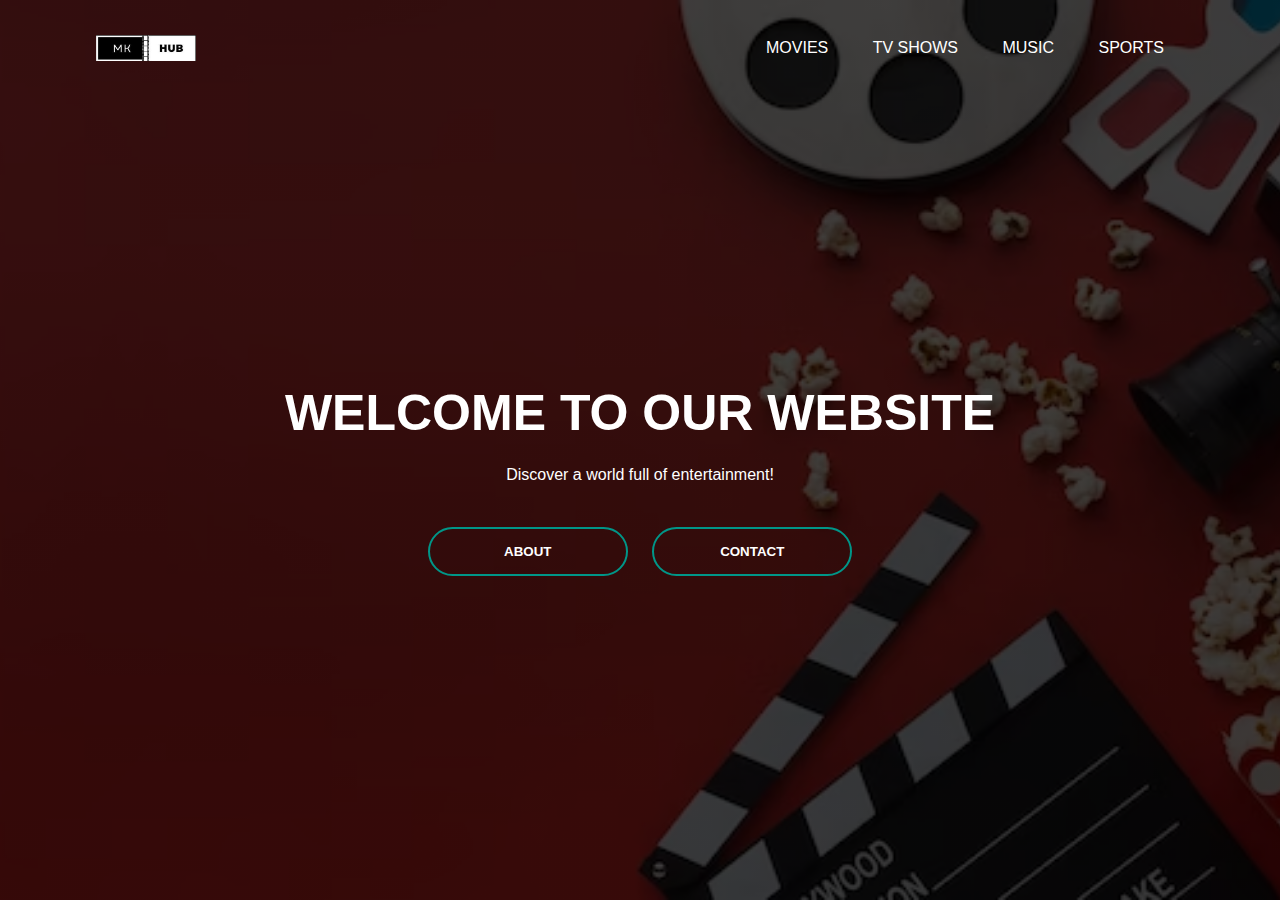
<file: index.html>
<!DOCTYPE html>
<html>
    <head>
        <title>MK Hub</title>
        <link rel="stylesheet" href="my.css">
        <link rel="shortcut icon" type="x-icon" href="logo.png">
    </head>
    <body>
        <div class="banner">
            <div class="navbar">
                <img src="logoo.jpg" alt="logo" class="logo">
                <ul>
                    <li><a href="./movies">Movies</a></li>
                    <li><a href="./tvshows">TV Shows</a></li>
                    <li><a href="./music">Music</a></li>
                    <li><a href="./sports">Sports</a></li>
                </ul>
            </div>   

            <div class="content">
                <h1>WELCOME TO OUR WEBSITE</h1>
                <p>Discover a world full of entertainment!</p>
                <div>
                    <button onclick="window.location.href='./about'">
                        <span></span>ABOUT
                    </button>
                    <button onclick="window.location.href='./contact'">
                        <span></span>CONTACT
                    </button>
                </div>
            </div>
        </div>
    </body>
</html>
</file>
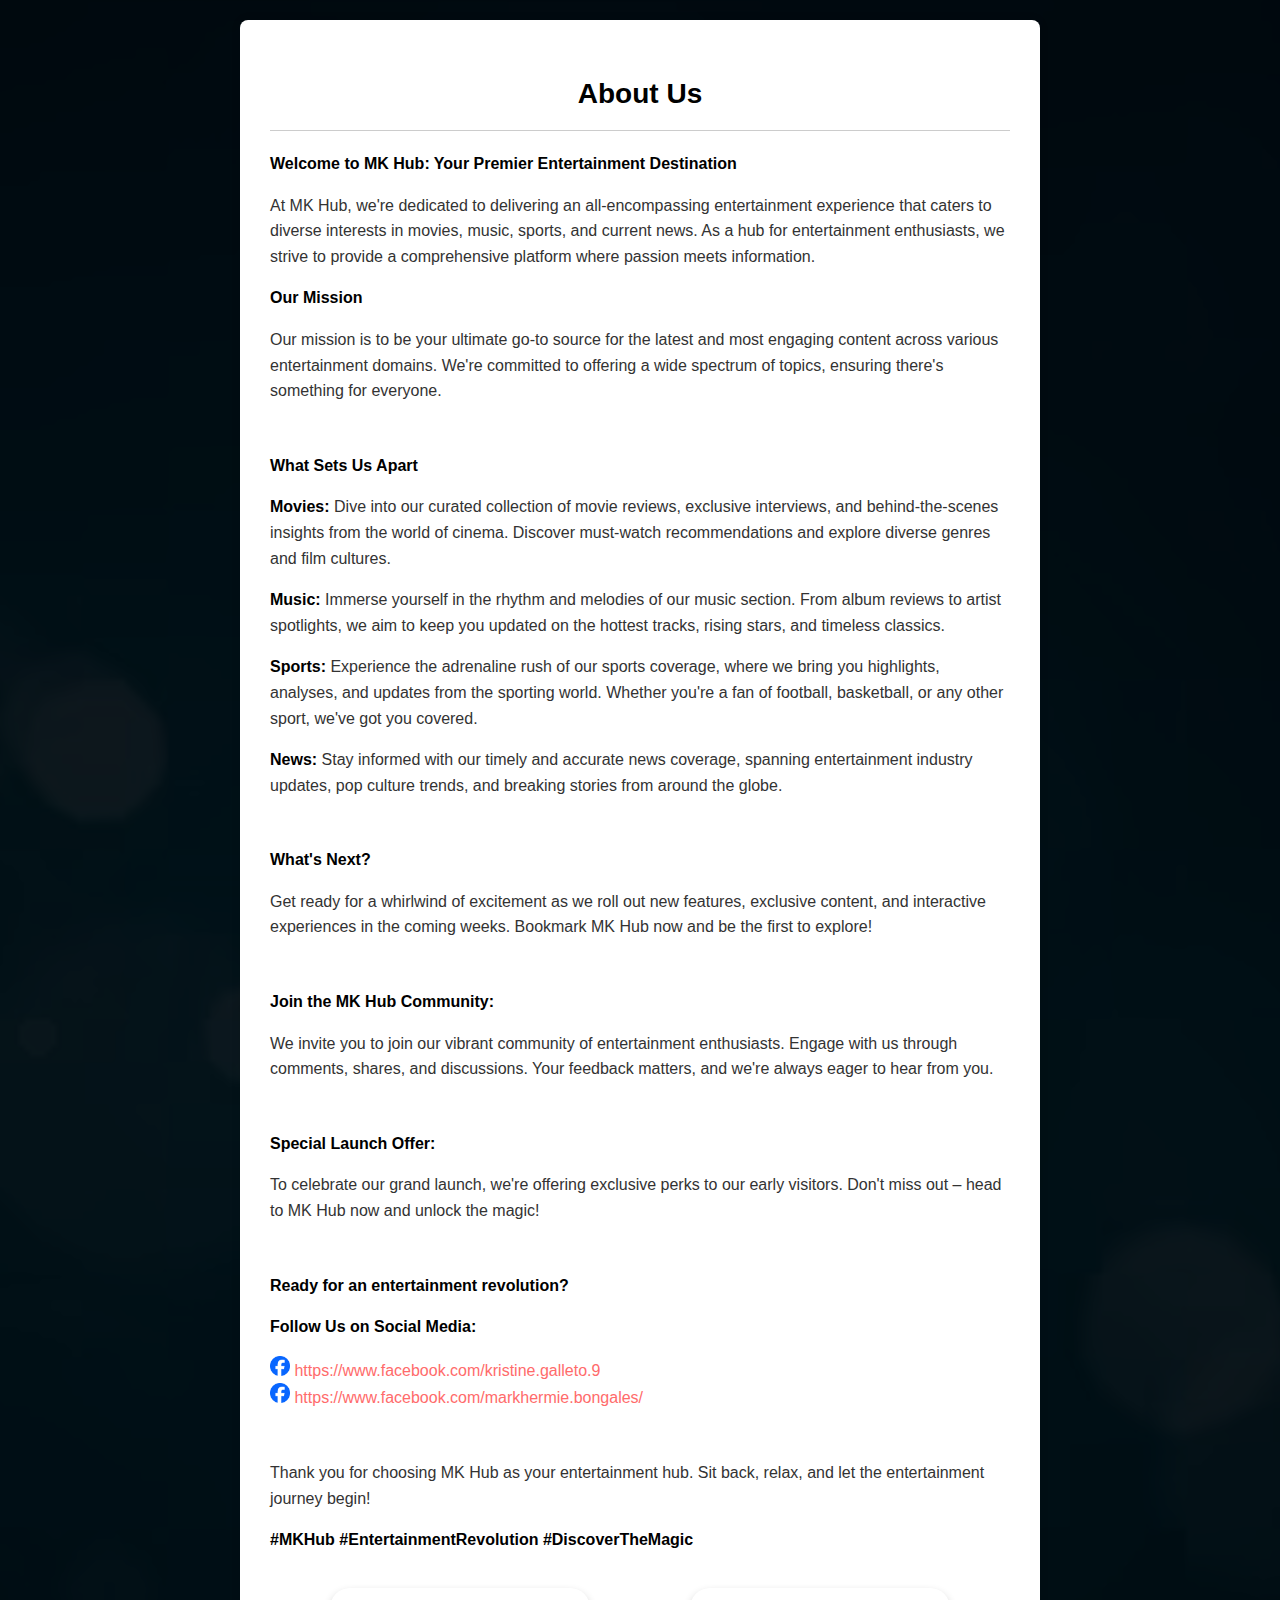
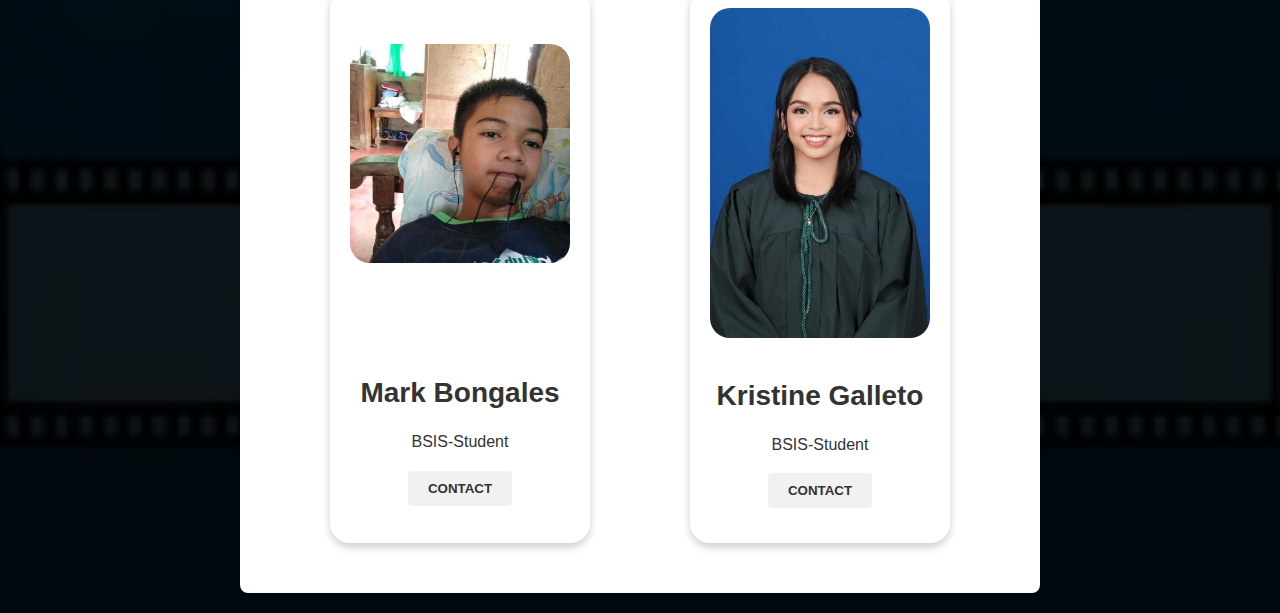
<file: about.html>
<!DOCTYPE html>
<html>
<head>
    <title>About</title>
    <link rel="shortcut icon" type="x-icon" href="logo.png">
    <style>
        body {
            font-family: 'Arial', sans-serif;
            background-color: #f4f4f4;
            color: #333;
            margin: 0;
            padding: 0;
        }

        .container {
            max-width: 800px;
            margin: 0 auto;
            padding: 20px;
        }

        .about-section {
            background-color: #fff;
            padding: 30px;
            border-radius: 8px;
            box-shadow: 0 0 10px rgba(0, 0, 0, 0.1);
            text-align: left;
        }

        h3 {
            font-size: 28px;
            color: #333;
            margin-bottom: 20px;
            text-align: center;
        }

        hr {
            border: none;
            border-top: 1px solid #ccc;
            margin-top: 10px;
            margin-bottom: 20px;
        }

        p {
            font-size: 16px;
            line-height: 1.6;
            margin-bottom: 15px;
        }

        b {
            color: black;
        }

        a {
            color: #FF6B6B;
            text-decoration: none;
        }

        a:hover {
            text-decoration: underline;
        }

        .social-links img {
            width: 20px;
            height: auto;
            margin-right: 5px;
            vertical-align: middle;
        }

        .social-links a {
            display: block;
            margin-bottom: 10px;
        }

        .social-links a:last-child {
            margin-bottom: 0;
        }

        .hashtag {
            color: #FF6B6B;
            font-weight: bold;
        }
         /* Style for the column container */
         .w3-row-padding {
            display: flex;
            flex-wrap: wrap;
            justify-content: space-around;
            padding: 10px;
        }

        /* Style for individual card */
        .w3-col {
            background-color: white;
            box-shadow: 0 4px 8px 0 rgba(0, 0, 0, 0.2);
            padding: 20px;
            text-align: center;
            border-radius: 20px;
            margin: 10px;
            width: calc(33.33% - 20px); /* Adjust width here (33.33% for 3 cards per row) */
        }

        .w3-col img {
            border-radius: 20px;
            width: 80%;
            height: auto;
            margin-bottom: 10px;
        }

        .w3-button {
            background-color: #f1f1f1;
            color: #333;
            padding: 10px 20px;
            border: none;
            border-radius: 4px;
            text-transform: uppercase;
            font-weight: bold;
            transition: background-color 0.3s ease;
            cursor: pointer;
        }

        .w3-button:hover {
            background-color: #ddd;
        }
        .banner {
            width: 100%;
            max-width: 100%;
            background-image: linear-gradient(rgba(0,0,0,0.75),rgba(0,0,0,0.75)),url(back.avif);
            background-size: cover;
            background-position: center;
        }
        footer {
            background-color: #333;
            color: #fff;
            text-align: center;
            padding: 20px 0;
        }

        footer p {
            margin: 0;
        }

        .footer-links {
            margin-top: 10px;
        }

        .footer-links a {
            color: #fff;
            text-decoration: none;
            margin: 0 10px;
        }
    </style>
</head>
<body>
<div class="banner">
<div class="container">
    <div class="about-section">
        <h3><b>About Us</b></h3>
        <hr>
        <p><b>Welcome to MK Hub: Your Premier Entertainment Destination</b></p>
        <p>At MK Hub, we're dedicated to delivering an all-encompassing entertainment experience that caters to diverse interests in movies, music, sports, and current news. As a hub for entertainment enthusiasts, 
            we strive to provide a comprehensive platform where passion meets information.
        </p>
    <p><b>Our Mission</b></p>
    <p>Our mission is to be your ultimate go-to source for the latest and most engaging content across various entertainment domains. We're committed to offering a wide spectrum of topics, ensuring there's something for everyone.</p>
    <br>
    <p><b>What Sets Us Apart</b></p>
    <p><b>Movies:</b> Dive into our curated collection of movie reviews, exclusive interviews, and behind-the-scenes insights from the world of cinema. Discover must-watch recommendations and explore diverse genres and film cultures.</p>
    <p><b>Music:</b> Immerse yourself in the rhythm and melodies of our music section. From album reviews to artist spotlights, we aim to keep you updated on the hottest tracks, rising stars, and timeless classics.</p>
    <p><b>Sports:</b> Experience the adrenaline rush of our sports coverage, where we bring you highlights, analyses, and updates from the sporting world. Whether you're a fan of football, basketball, or any other sport, we've got you covered.</p>
    <p><b>News:</b> Stay informed with our timely and accurate news coverage, spanning entertainment industry updates, pop culture trends, and breaking stories from around the globe.</p>
    <br>
    <p><b>What's Next?</b></p>
    <p>Get ready for a whirlwind of excitement as we roll out new features, exclusive content, and interactive experiences in the coming weeks. Bookmark MK Hub now and be the first to explore!</p>
    <br>
    <p><b>Join the MK Hub Community:</b></p>
    <p>We invite you to join our vibrant community of entertainment enthusiasts. Engage with us through comments, shares, and discussions. Your feedback matters, and we're always eager to hear from you.</p>
    <br>
    <p><b>Special Launch Offer:</b></p>
    <p>To celebrate our grand launch, we're offering exclusive perks to our early visitors. Don't miss out – head to MK Hub now and unlock the magic!</p>
    <br>
    <p><b>Ready for an entertainment revolution?</b></p>
    <p><b>Follow Us on Social Media:</b></p>
    <p>
        <a href="https://www.facebook.com/kristine.galleto.9" target="_blank">
            <img src="fb.png" alt="Facebook Logo" style="width: 20px; height: auto;">
            https://www.facebook.com/kristine.galleto.9
<br>
         <a href="https://www.facebook.com/markhermie.bongales/" target="_blank">
            <img src="fb.png" alt="Facebook Logo" style="width: 20px; height: auto;">
            https://www.facebook.com/markhermie.bongales/
        </a>
    </p>
    <br>
    <p>Thank you for choosing MK Hub as your entertainment hub. Sit back, relax, and let the entertainment journey begin!</p>
    <p><b>#MKHub #EntertainmentRevolution #DiscoverTheMagic</b></p>

    <div class="w3-row-padding">
        <div class="w3-col l3 m6 w3-margin-bottom">
            <br>
            <br>
        <img src="markk.jpg" alt="Bongales" style="width: 100%;">
        <br>
        <br>
        <br>
        <br>
        <br>
        <h3>Mark Bongales</h3>
        <p class="w3-opacity">BSIS-Student</p>
        <p><button class="w3-button w3-light-grey w3-block">Contact</button></p>
        </div>
        <div class="w3-col l3 m6 w3-margin-bottom">
        <img src="kristine.jpg" alt="Galleto" style="width:100%">
        <h3>Kristine Galleto</h3>
        <p class="w3-opacity">BSIS-Student</p>
        <p><button class="w3-button w3-light-grey w3-block">Contact</button></p>
        </div>
</div>
</body>
</html>
</file>
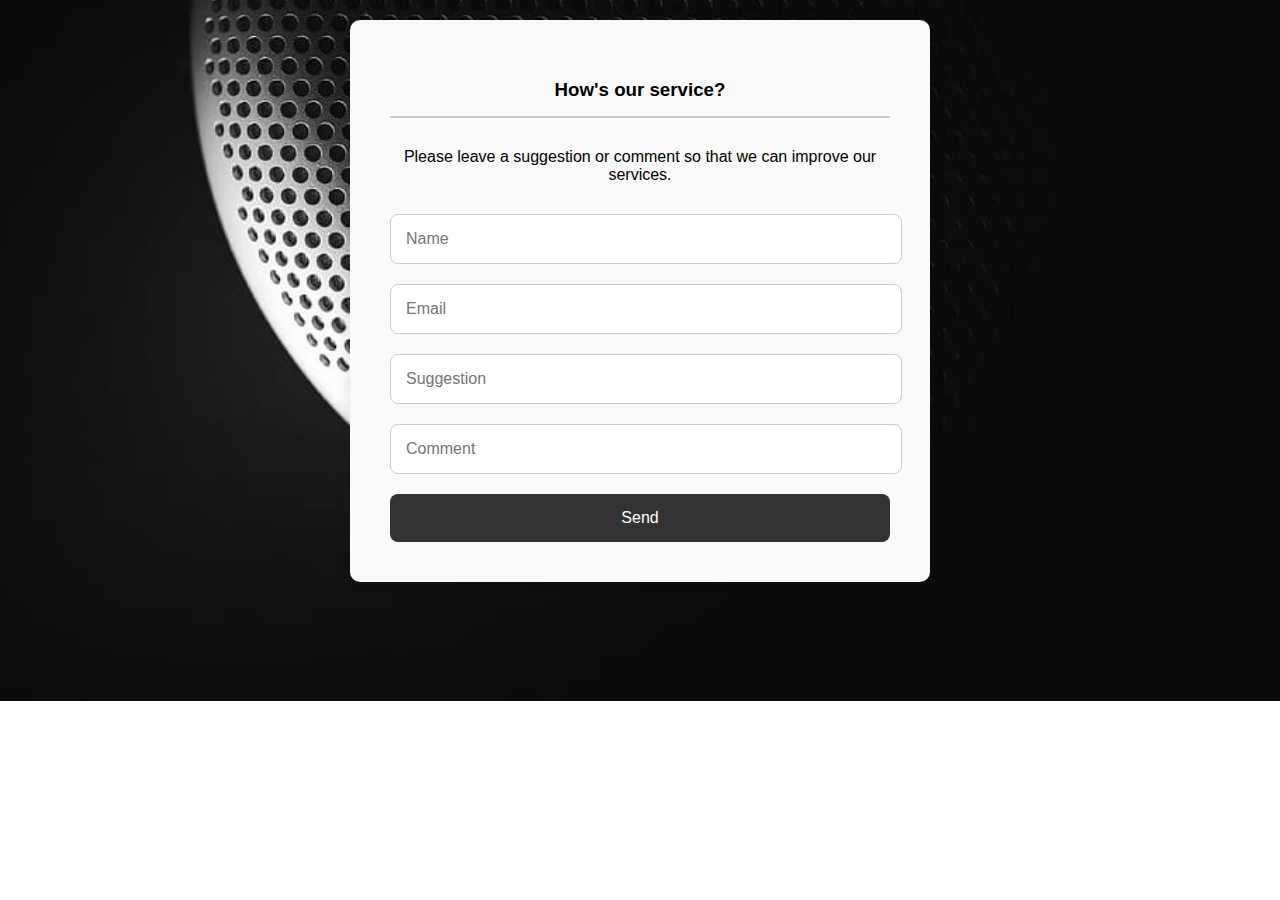
<file: contact.html>
<!DOCTYPE html>
<html>
<head>
    <title>Contact Us</title>
    <link rel="shortcut icon" type="x-icon" href="logo.png">
    <style>
           body {
            margin: 0;
            font-family: Arial, sans-serif;
            background-image: url(background.jpg); /* Replace 'background-image.jpg' with your image path */
            background-size: cover;
            background-position: center;
            background-repeat: no-repeat;
        }
        /* Style for the contact form */
        .contact-form {
            max-width: 500px;
            margin: 20px auto;
            padding: 40px;
            background-color: #f9f9f9;
            border-radius: 10px;
            box-shadow: 0 0 15px rgba(0, 0, 0, 0.1);
        }

        .contact-form h3 {
            border-bottom: 2px solid #ccc;
            padding-bottom: 15px;
            margin-bottom: 30px;
            text-align: center;
        }

        .contact-form p {
            text-align: center;
            margin-bottom: 30px;
        }

        .contact-form input[type="text"] {
            width: calc(100% - 20px);
            padding: 15px;
            margin-bottom: 20px;
            border: 1px solid #ccc;
            border-radius: 8px;
            font-size: 16px;
        }

        .contact-form button {
            width: 100%;
            padding: 15px;
            border: none;
            border-radius: 8px;
            background-color: #333;
            color: #fff;
            cursor: pointer;
            transition: background-color 0.3s ease;
            font-size: 16px;
        }

        .contact-form button:hover {
            background-color: #555;
        }

    </style>
</head>
<body>
    
<div class="w3-container w3-padding-32" id="contact">
    <div class="contact-form">
        <h3>How's our service?</h3>
        <p>Please leave a suggestion or comment so that we can improve our services.</p>

        <form id="myForm" action="/action_page.php" target="_blank">
            <input type="text" placeholder="Name" required name="Name">
            <input type="text" placeholder="Email" required name="Email">
            <input type="text" placeholder="Suggestion" required name="Suggestion">
            <input type="text" placeholder="Comment" required name="Comment">
            <button type="submit">Send</button>
        </form>
    </div>
</div>

</body>
</html>
</file>
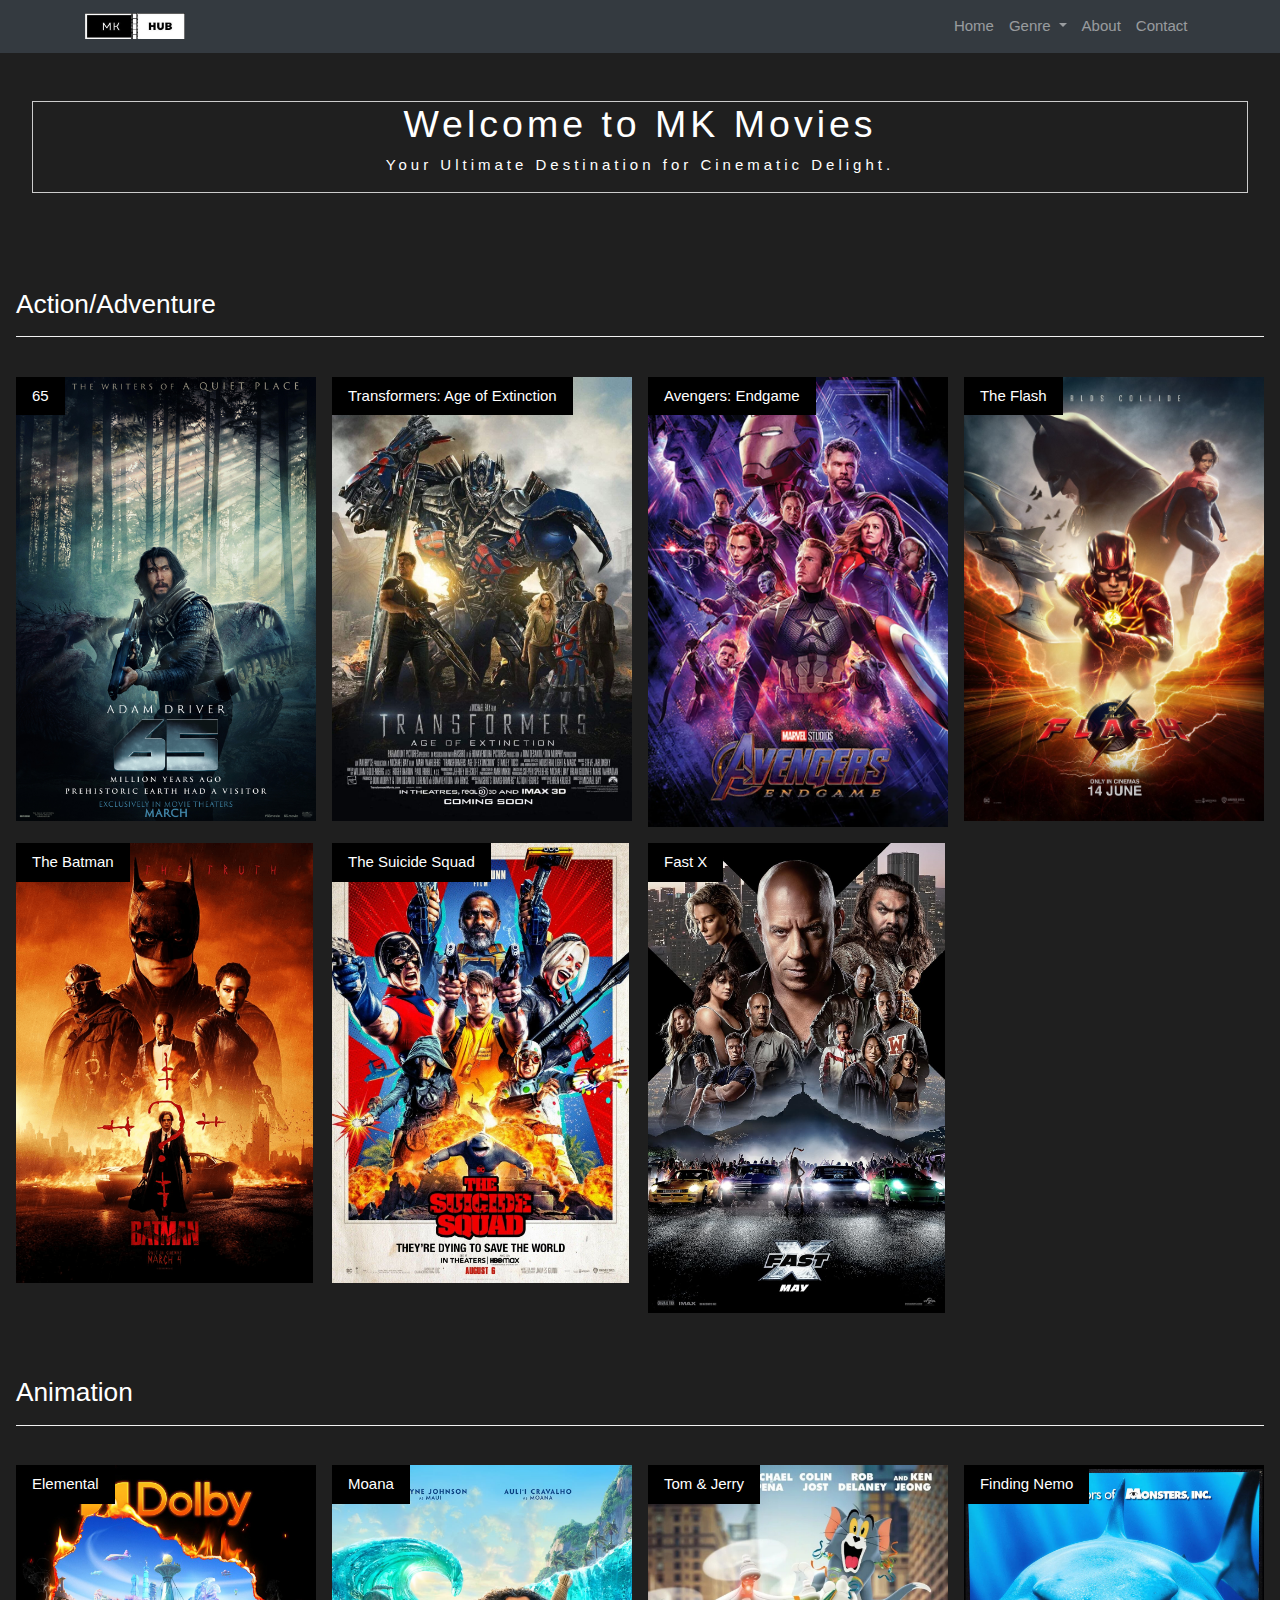
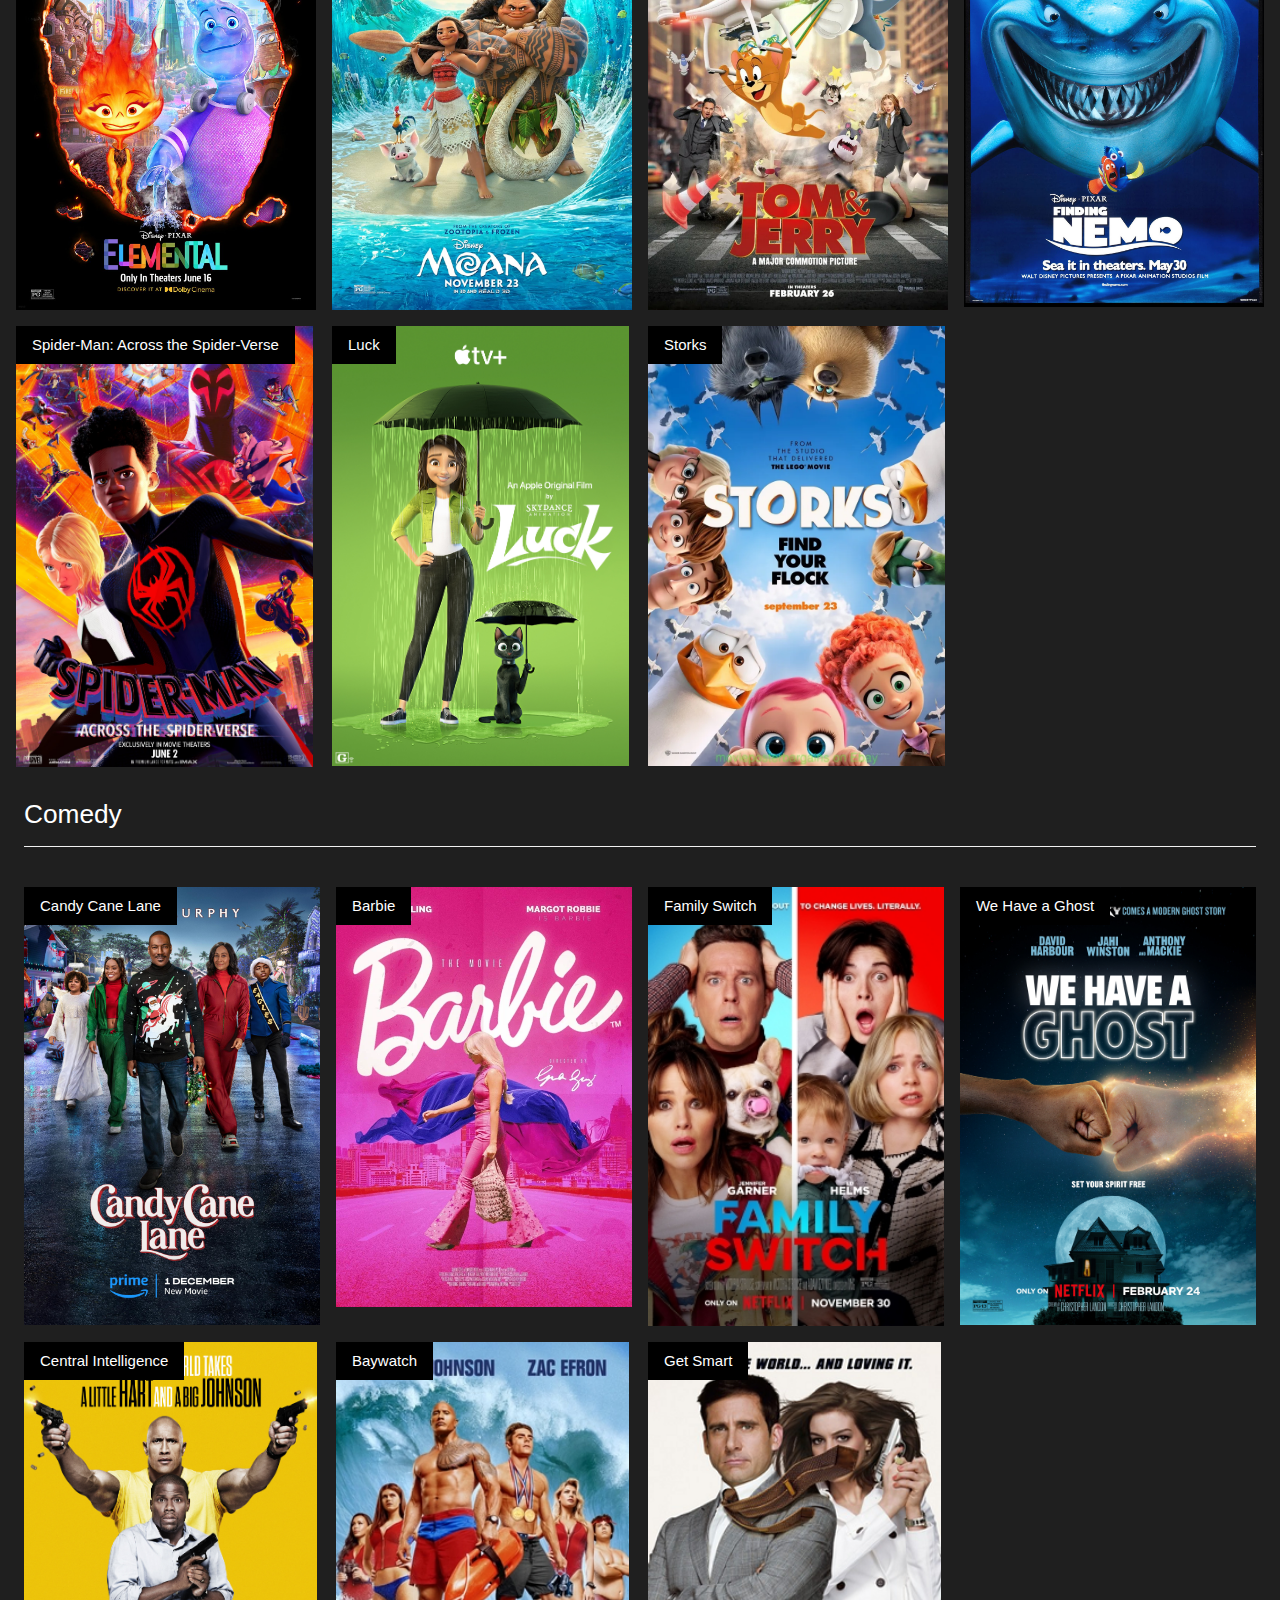
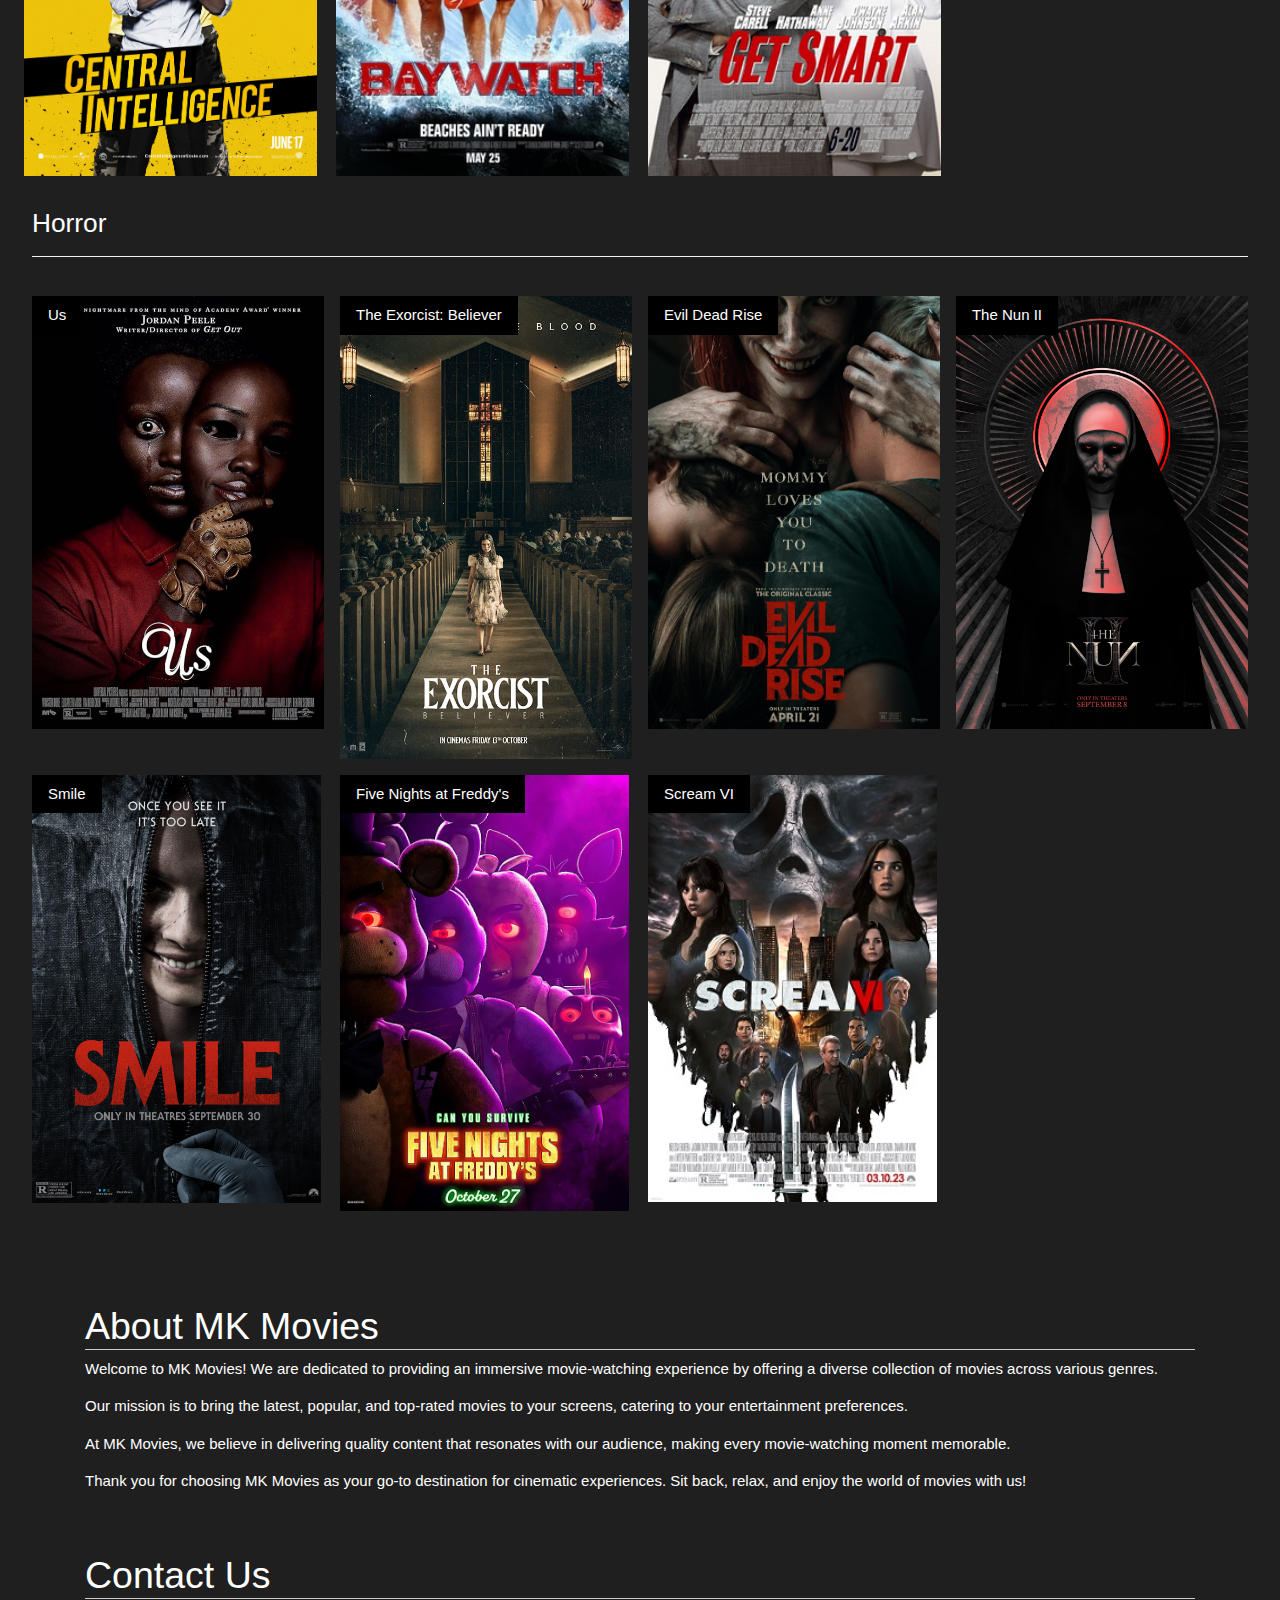
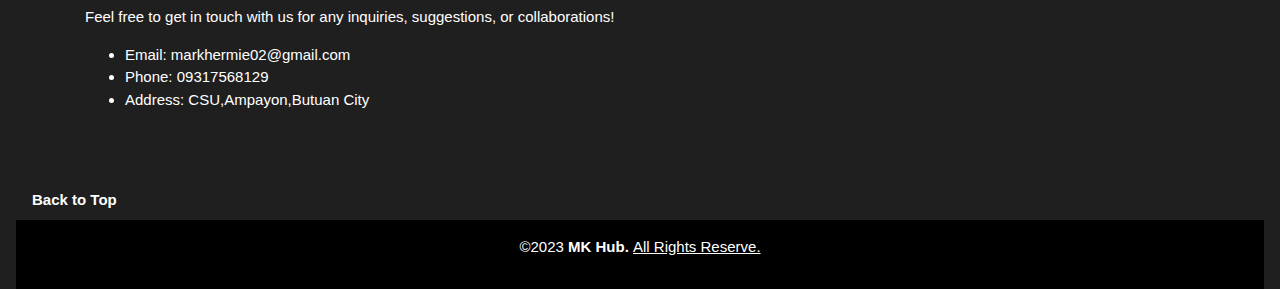
<file: movies.html>
<!DOCTYPE html>
<html>
<head>
    <title>Movie Section</title>
    <link rel="stylesheet" href="https://www.w3schools.com/w3css/4/w3.css">
    <link rel="stylesheet" href="https://stackpath.bootstrapcdn.com/bootstrap/4.5.2/css/bootstrap.min.css">
    <link rel="shortcut icon" type="x-icon" href="logo.png">
    <style>
        /* Custom styles */
        body {
            background-color: #1f1f1f; /* Dark background color */
            color: #fff; /* Text color */
            font-family: Arial, sans-serif;
            margin: 0;
            padding: 0;
        }
        .movie-card {
    position: relative;
    overflow: hidden;
}

.video-image {
    width: 100%;
    height: auto;
    transition: transform 0.3s ease-in-out;
}

.movie-card:hover .video-image {
    transform: scale(1.05);
}
        
        main {
            padding: 10px;
        }

        .about-section {
            background-color: black;
            padding: 30px;
            border-radius: 8px;
            box-shadow: 0 0 20px rgba(0, 0, 0, 0.1);
            text-align: justify;
        }

        .about-section h1 {
            margin-bottom: 20px;
            font-size: 2rem;
        }

        .about-section p {
            line-height: 1.6;
            font-size: 1.1rem;
            margin-bottom: 15px;
        }

        .about-section p:last-child {
            margin-bottom: 0;
        }
        /* Responsive styles */
        @media (max-width: 768px) {
            .about-section {
                padding: 20px;
            }
        }
        .logo {
    width: 100px;
    cursor: pointer;
    height: auto; /* Maintain aspect ratio */
        /* Or specify height as well if needed */
        }
    </style>
</head>
<body>
  <!-- Navigation -->
  <nav class="navbar navbar-expand-lg navbar-dark bg-dark" id="home">
    <div class="container">
      <img src="logoo.jpg" alt="logo" class="logo">
        <button class="navbar-toggler" type="button" data-toggle="collapse" data-target="#navbarNav" aria-controls="navbarNav" aria-expanded="false" aria-label="Toggle navigation">
            <span class="navbar-toggler-icon"></span>
        </button>
        <div class="collapse navbar-collapse" id="navbarNav">
            <ul class="navbar-nav ml-auto">
                <li class="nav-item">
                    <a class="nav-link" href="./">Home</a>
                </li>
                <li class="nav-item dropdown">
                  <a class="nav-link dropdown-toggle" href="#" id="navbarDropdownMenuLink" role="button" data-toggle="dropdown" aria-haspopup="true" aria-expanded="false">
                      Genre
                  </a>
                  <div class="dropdown-menu" aria-labelledby="navbarDropdownMenuLink">
                      <a class="dropdown-item" href="#action">Action</a>
                      <a class="dropdown-item" href="#animation">Animation</a>
                      <a class="dropdown-item" href="#comedy">Comedy</a>
                      <a class="dropdown-item" href="#horror">Horror</a>
                  </div>
                </li>
                <li class="nav-item">
                    <a class="nav-link" href="#about">About</a>
                </li>
                <li class="nav-item">
                  <a class="nav-link" href="#contact">Contact</a>
              </li>
            </ul>
        </div>
    </div>
</nav>

<!-- Content -->
<div class="w3-container w3-padding-32 w3-margin">
    <div class="w3-center w3-wide w3-border"><h1>Welcome to MK Movies</h1>
    <p>Your Ultimate Destination for Cinematic Delight.</p>
    </div>
</div>
        <div class="w3-container w3-padding-32" id="movies">
            <h3 class="w3-border-bottom w3-border-light-grey w3-padding-16" id="action">Action/Adventure</h3>
          </div>
        
          <div class="w3-row-padding">
            <div class="w3-col l3 m6 w3-margin-bottom">
              <div class="movie-card">
                <div class="w3-display-topleft w3-black w3-padding">65</div>
                <a href="https://movieshd.watch/movie/watch-65-online-91411" target="_blank">
                  <img id="videoImage" src="65.jpg" alt="House" style="width:100%"></a>
              </div>
            </div>
            <div class="w3-col l3 m6 w3-margin-bottom">
              <div class="movie-card">
                <div class="w3-display-topleft w3-black w3-padding">Transformers: Age of Extinction</div>
                <a href="https://movieshd.watch/movie/watch-transformers-age-of-extinction-online-19517" target="_blank">
                  <img id="videoImage" src="transformer.jpg" alt="House" style="width:100%"></a>
              </div>
            </div>
            <div class="w3-col l3 m6 w3-margin-bottom">
              <div class="movie-card">
                <div class="w3-display-topleft w3-black w3-padding">Avengers: Endgame</div>
                <a href="https://movieshd.watch/movie/watch-avengers-endgame-online-19722" target="_blank">
                  <img id="videoImage" src="endgame.webp" alt="House" style="width:100%"></a>
              </div>
            </div>
            <div class="w3-col l3 m6 w3-margin-bottom">
              <div class="movie-card">
                <div class="w3-display-topleft w3-black w3-padding">The Flash</div>
                <a href="https://movieshd.watch/movie/watch-the-flash-online-97519" target="_blank">
                  <img id="videoImage" src="flash.jpeg" alt="House" style="width:100%"></a>
              </div>
            </div>
          </div>
        
          <div class="w3-row-padding">
            <div class="w3-col l3 m6 w3-margin-bottom">
              <div class="movie-card">
                <div class="w3-display-topleft w3-black w3-padding">The Batman</div>
                <a href="https://movieshd.watch/movie/watch-the-batman-online-16076" target="_blank">
                  <img id="videoImage" src="thebat.png" alt="House" style="width:99%"></a>
              </div>
            </div>
            <div class="w3-col l3 m6 w3-margin-bottom">
              <div class="movie-card">
                <div class="w3-display-topleft w3-black w3-padding">The Suicide Squad</div>
                <a href="https://movieshd.watch/movie/watch-the-suicide-squad-online-7892" target="_blank">
                  <img id="videoImage" src="suicide.jpg" alt="House" style="width:99%"></a>
              </div>
            </div>
            <div class="w3-col l3 m6 w3-margin-bottom">
              <div class="movie-card">
                <div class="w3-display-topleft w3-black w3-padding">Fast X</div>
                <a href="https://movieshd.watch/movie/watch-fast-and-furious-10-online-8846" target="_blank">
                  <img id="videoImage" src="x.jpg" alt="House" style="width:99%"></a>
              </div>
            </div>
          </div>
       
          <div class="w3-container w3-padding-32" id="movies">
            <h3 class="w3-border-bottom w3-border-light-grey w3-padding-16" id="animation">Animation</h3>
          </div>
        
          <div class="w3-row-padding">
            <div class="w3-col l3 m6 w3-margin-bottom">
              <div class="movie-card">
                <div class="w3-display-topleft w3-black w3-padding">Elemental</div>
                <a href="https://movieshd.watch/movie/watch-elemental-online-97624" target="_blank">
                  <img id="videoImage" src="elemental.jpg" alt="House" style="width:100%"></a>
              </div>
            </div>
            <div class="w3-col l3 m6 w3-margin-bottom">
              <div class="movie-card">
                <div class="w3-display-topleft w3-black w3-padding">Moana</div>
                <a href="https://movieshd.watch/movie/watch-moana-online-10672" target="_blank">
                  <img id="videoImage" src="moana.jpg" alt="House" style="width:100%"></a>
              </div>
            </div>
            <div class="w3-col l3 m6 w3-margin-bottom">
              <div class="movie-card">
                <div class="w3-display-topleft w3-black w3-padding">Tom & Jerry</div>
                <a href="https://movieshd.watch/movie/watch-tom-jerry-online-67902" target="_blank">
                  <img id="videoImage" src="tomjerry.jpg" alt="House" style="width:100%"></a>
              </div>
            </div>
            <div class="w3-col l3 m6 w3-margin-bottom">
              <div class="movie-card">
                <div class="w3-display-topleft w3-black w3-padding">Finding Nemo</div>
                <a href="https://movieshd.watch/movie/watch-finding-nemo-online-19561" target="_blank">
                  <img id="videoImage" src="nemo.jpg" alt="House" style="width:100%"></a>
              </div>
            </div>
          </div>
        
          <div class="w3-row-padding">
            <div class="w3-col l3 m6 w3-margin-bottom">
              <div class="movie-card">
                <div class="w3-display-topleft w3-black w3-padding">Spider-Man: Across the Spider-Verse</div>
                <a href="https://movieshd.watch/movie/watch-spider-man-into-the-spider-verse-sequel-online-66674" target="_blank"><img id="videoImage" src="spiderse.jpg" alt="House" style="width:99%"></a>
              </div>
            </div>
            <div class="w3-col l3 m6 w3-margin-bottom">
              <div class="movie-card">
                <div class="w3-display-topleft w3-black w3-padding">Luck</div>
                <a href="https://movieshd.watch/movie/watch-luck-online-85617" target="_blank"><img id="videoImage" src="luck.jpg" alt="House" style="width:99%"></a>
              </div>
            </div>
            <div class="w3-col l3 m6 w3-margin-bottom">
              <div class="movie-card">
                <div class="w3-display-topleft w3-black w3-padding">Storks</div>
                <a href="https://movieshd.watch/movie/watch-storks-online-18470" target="_blank"><img id="videoImage" src="stork.webp" alt="House" style="width:99%"></a>
              </div>
            </div>

          <div class="w3-container w3-padding-32" id="movies">
            <h3 class="w3-border-bottom w3-border-light-grey w3-padding-16" id="comedy">Comedy</h3>
          </div>
        
          <div class="w3-row-padding">
            <div class="w3-col l3 m6 w3-margin-bottom">
              <div class="movie-card">
                <div class="w3-display-topleft w3-black w3-padding">Candy Cane Lane</div>
                <a href="https://movieshd.watch/movie/watch-candy-cane-lane-online-103414" target="_blank"><img id="videoImage" src="candy.jpg" alt="House" style="width:100%"></a>
              </div>
            </div>
            <div class="w3-col l3 m6 w3-margin-bottom">
              <div class="movie-card">
                <div class="w3-display-topleft w3-black w3-padding">Barbie</div>
                <a href="https://movieshd.watch/movie/watch-barbie-online-693" target="_blank"><img id="videoImage" src="barbie.webp" alt="House" style="width:100%"></a>
              </div>
            </div>
            <div class="w3-col l3 m6 w3-margin-bottom">
              <div class="movie-card">
                <div class="w3-display-topleft w3-black w3-padding">Family Switch</div>
                <a href="https://movieshd.watch/movie/watch-family-switch-online-103381" target="_blank"><img id="videoImage" src="switch.jpg" alt="House" style="width:100%"></a>
              </div>
            </div>
            <div class="w3-col l3 m6 w3-margin-bottom">
              <div class="movie-card">
                <div class="w3-display-topleft w3-black w3-padding">We Have a Ghost</div>
                <a href="https://movieshd.watch/movie/watch-we-have-a-ghost-online-93505" target="_blank"><img id="videoImage" src="we.jpg" alt="House" style="width:100%"></a>
              </div>
            </div>
          </div>
        
          <div class="w3-row-padding">
            <div class="w3-col l3 m6 w3-margin-bottom">
              <div class="movie-card">
                <div class="w3-display-topleft w3-black w3-padding">Central Intelligence</div>
                <a href="https://movieshd.watch/movie/watch-central-intelligence-online-18599" target="_blank"><img id="videoImage" src="central.jpg" alt="House" style="width:99%"></a>
              </div>
            </div>
            <div class="w3-col l3 m6 w3-margin-bottom">
              <div class="movie-card">
                <div class="w3-display-topleft w3-black w3-padding">Baywatch</div>
                <a href="https://movieshd.watch/movie/watch-baywatch-online-19476" target="_blank"><img id="videoImage" src="bay.jpg" alt="House" style="width:99%"></a>
              </div>
            </div>
            <div class="w3-col l3 m6 w3-margin-bottom">
              <div class="movie-card">
                <div class="w3-display-topleft w3-black w3-padding">Get Smart</div>
                <a href="https://movieshd.watch/movie/watch-get-smart-online-18826" target="_blank"><img id="videoImage" src="get.png" alt="House" style="width:99%"></a>
              </div>
            </div>
          <div class="w3-container w3-padding-32" id="movies">
            <h3 class="w3-border-bottom w3-border-light-grey w3-padding-16" id="horror">Horror</h3>
          </div>
        
          <div class="w3-row-padding">
            <div class="w3-col l3 m6 w3-margin-bottom">
              <div class="movie-card">
                <div class="w3-display-topleft w3-black w3-padding">Us</div>
                <a href="https://movieshd.watch/movie/watch-us-online-2643" target="_blank"><img id="videoImage" src="us.jpg" alt="House" style="width:100%"></a>
              </div>
            </div>
            <div class="w3-col l3 m6 w3-margin-bottom">
              <div class="movie-card">
                <div class="w3-display-topleft w3-black w3-padding">The Exorcist: Believer</div>
                <a href="https://movieshd.watch/movie/watch-the-exorcist-believer-online-101200" target="_blank"><img id="videoImage" src="believer.jpg" alt="House" style="width:100%"></a>
              </div>
            </div>
            <div class="w3-col l3 m6 w3-margin-bottom">
              <div class="movie-card">
                <div class="w3-display-topleft w3-black w3-padding">Evil Dead Rise</div>
                <a href="https://movieshd.watch/movie/watch-evil-dead-rise-online-95863" target="_blank"><img id="videoImage" src="evil.jpg" alt="House" style="width:100%"></a>
              </div>
            </div>
            <div class="w3-col l3 m6 w3-margin-bottom">
              <div class="movie-card">
                <div class="w3-display-topleft w3-black w3-padding">The Nun II</div>
                <a href="https://movieshd.watch/movie/watch-the-nun-ii-online-100063" target="_blank"><img id="videoImage" src="nun.jpg" alt="House" style="width:100%"></a>
              </div>
            </div>
          </div>
        
          <div class="w3-row-padding">
            <div class="w3-col l3 m6 w3-margin-bottom">
              <div class="movie-card">
                <div class="w3-display-topleft w3-black w3-padding">Smile</div>
                <a href="https://movieshd.watch/movie/watch-smile-online-88774" target="_blank"><img id="videoImage" src="smile.jpg" alt="House" style="width:99%"></a>
              </div>
            </div>
            <div class="w3-col l3 m6 w3-margin-bottom">
              <div class="movie-card">
                <div class="w3-display-topleft w3-black w3-padding">Five Nights at Freddy's</div>
                <a href="https://movieshd.watch/movie/watch-five-nights-at-freddys-online-41631" target="_blank"><img id="videoImage" src="fnaf.webp" alt="House" style="width:99%"></a>
              </div>
            </div>
            <div class="w3-col l3 m6 w3-margin-bottom">
              <div class="movie-card">
                <div class="w3-display-topleft w3-black w3-padding">Scream VI</div>
                <a href="https://movieshd.watch/movie/watch-scream-vi-online-93952" target="_blank"><img id="videoImage" src="scream.jpg" alt="House" style="width:99%"></a>
              </div>
            </div>
          </div>

          <style>
            #videoImage {
              width: 100%;
              transition: transform 0.3s ease-in-out; /* Add a smooth transition effect */
            }
        
            #videoImage:hover {
              transform: scale(1.2); /* Increase the scale factor for zoom effect */
            }
        
            /* Additional styles for the black overlay and padding */
            .w3-display-topleft {
              position: absolute;
              top: 0;
              left: 0;
              background-color: black;
              color: white;
              padding: 10px;
              z-index: 1; /* Ensure the overlay is on top of the image */
            }
        </style>
         <!-- Link Bootstrap JS and jQuery -->
    <script src="https://code.jquery.com/jquery-3.5.1.slim.min.js"></script>
    <script src="https://cdn.jsdelivr.net/npm/@popperjs/core@2.9.1/dist/umd/popper.min.js"></script>
    <script src="https://stackpath.bootstrapcdn.com/bootstrap/4.5.2/js/bootstrap.min.js"></script>
    <br>
    <br>
    <br>
    <main>
      <section class="container contact-section" id="about">
          <h1 class="w3-border-bottom">About MK Movies</h1>
          <p>Welcome to MK Movies! We are dedicated to providing an immersive movie-watching experience by offering a diverse collection of movies across various genres.</p>
          <p>Our mission is to bring the latest, popular, and top-rated movies to your screens, catering to your entertainment preferences.</p>
          <p>At MK Movies, we believe in delivering quality content that resonates with our audience, making every movie-watching moment memorable.</p>
          <p>Thank you for choosing MK Movies as your go-to destination for cinematic experiences. Sit back, relax, and enjoy the world of movies with us!</p>
      </section>
      <br>
      <br>
      <section class="container contact-section" id="contact">
        <h1 class="w3-border-bottom">Contact Us</h1>
        <p>Feel free to get in touch with us for any inquiries, suggestions, or collaborations!</p>
        <ul class="contact-info">
          <li>Email: markhermie02@gmail.com</li>
          <li>Phone: 09317568129</li>
          <li>Address: CSU,Ampayon,Butuan City</li>
        </ul>
        <!-- You can add a contact form or more contact details as needed -->
      </section>
  </main>
     
    <br>
        <br>
         <div class="w3-hide-small">    
         <a href="#home" class="w3-button"><b>Back to Top</b></a>
        </div>
        <footer class="w3-center w3-black w3-padding-16">
          <p>&copy;2023 <b>MK Hub. </b><u>All Rights Reserve.</u></p>
          </footer>
    </body>
</html>
</file>
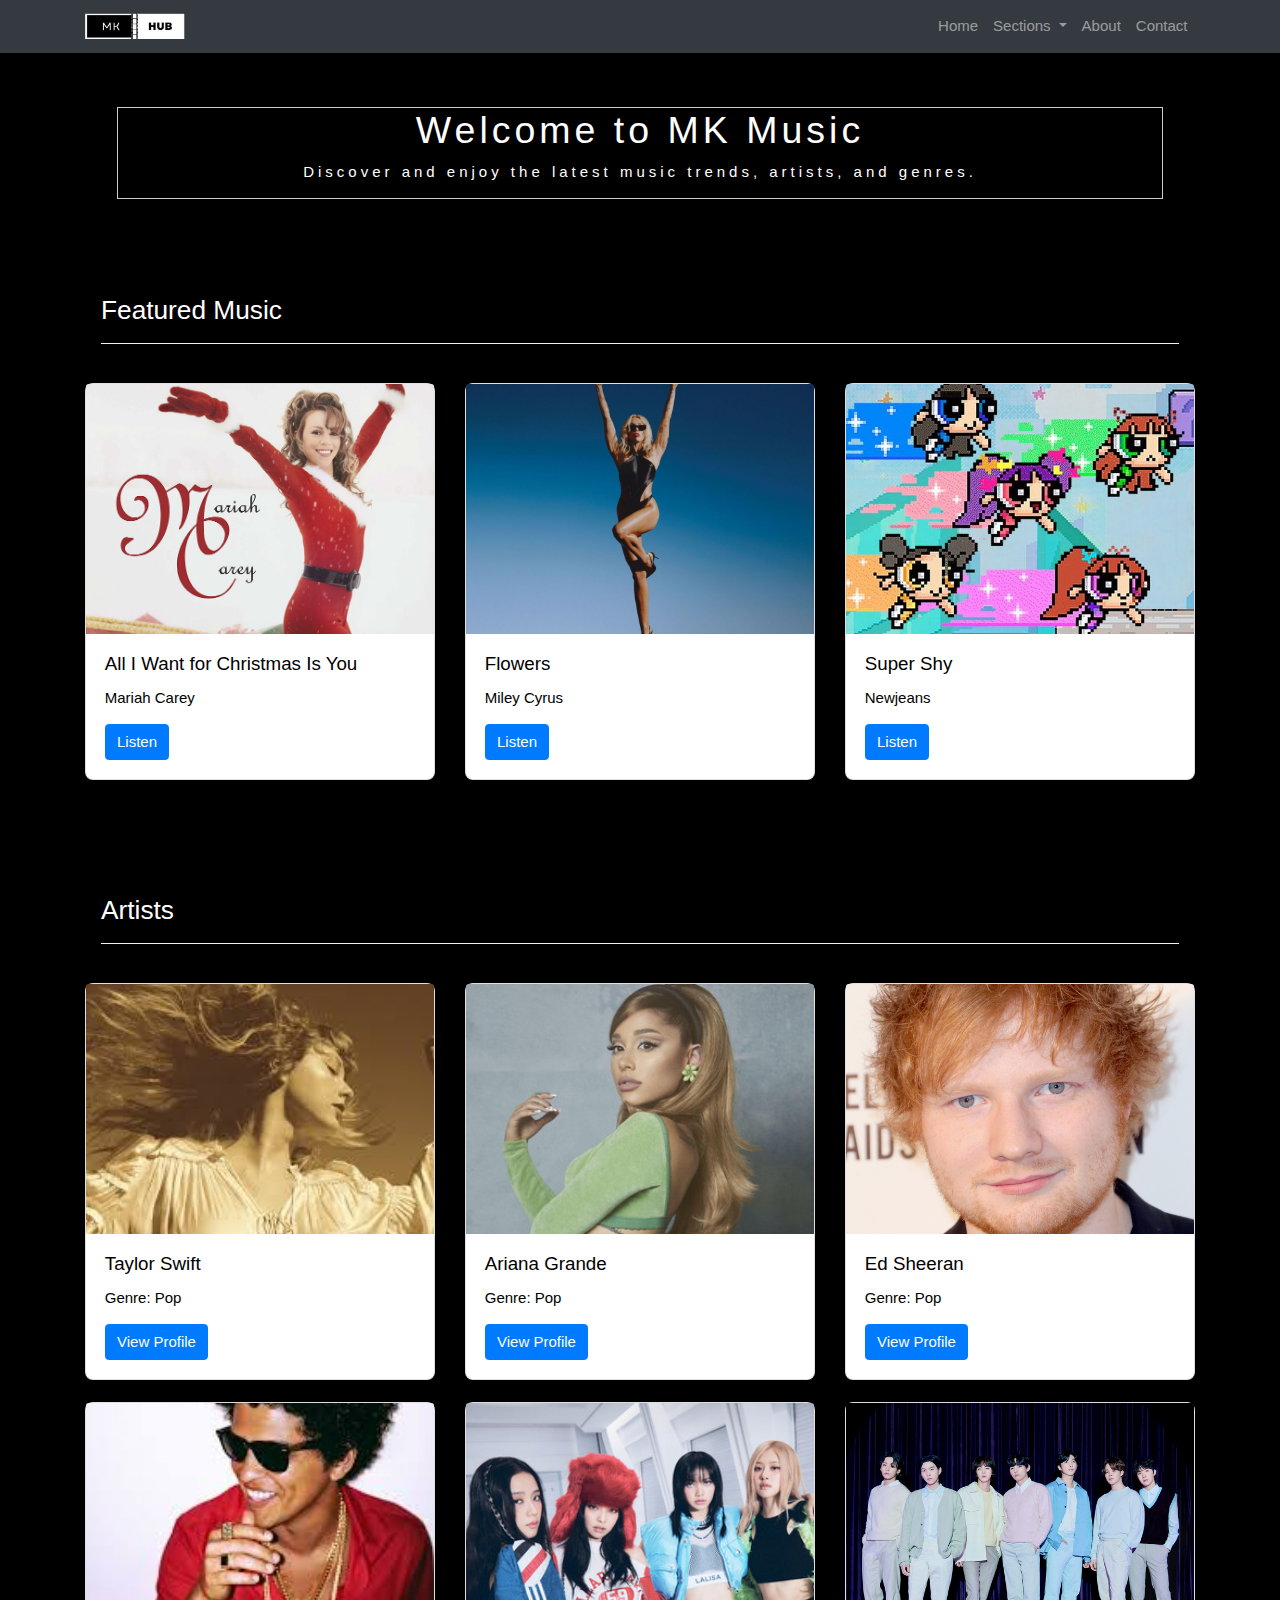
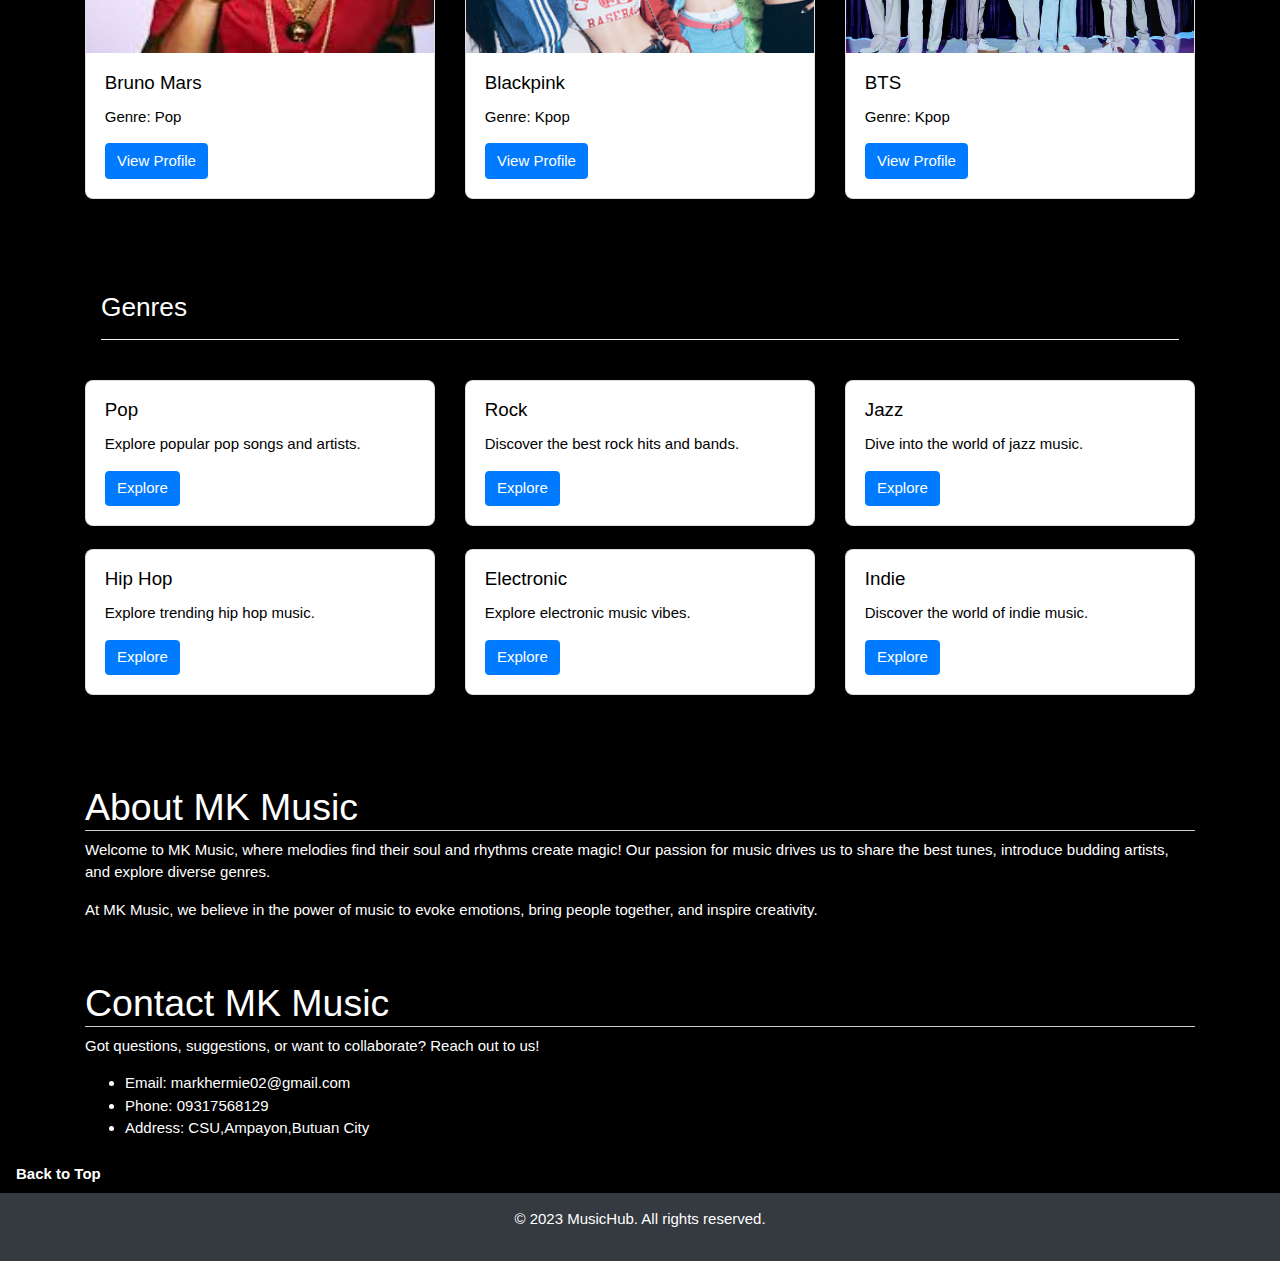
<file: music.html>
<!DOCTYPE html>
<html lang="en">
<head>
    <meta charset="UTF-8">
    <title>Music Section</title>
    <link rel="stylesheet" href="https://www.w3schools.com/w3css/4/w3.css">
    <link rel="stylesheet" href="https://stackpath.bootstrapcdn.com/bootstrap/4.5.2/css/bootstrap.min.css">
    <link rel="shortcut icon" type="x-icon" href="logo.png">
    <style>
        body {
            background-color: black; /* Dark background color */
            color: white; /* Text color */
            margin: 0;
            padding: 0;
        }
        .card-img-top {
        width: 100%;
        height: 250px; /* Adjust the height as needed */
        object-fit: cover;
     }
     .card {
            border-radius: 8px;
            box-shadow: 0 2px 4px rgba(0, 0, 0, 0.1);
            transition: transform 0.3s ease;
            color: black;
        }
     .logo {
    width: 100px;
    cursor: pointer;
    height: auto; /* Maintain aspect ratio */
        /* Or specify height as well if needed */
        }
    </style>
</head>
<body>
    <!-- Navigation -->
    <nav class="navbar navbar-expand-lg navbar-dark bg-dark">
        <div class="container">
            <img src="logoo.jpg" alt="logo" class="logo">
            <button class="navbar-toggler" type="button" data-toggle="collapse" data-target="#navbarNav" aria-controls="navbarNav" aria-expanded="false" aria-label="Toggle navigation">
                <span class="navbar-toggler-icon"></span>
            </button>
            <div class="collapse navbar-collapse" id="navbarNav">
                <ul class="navbar-nav ml-auto">
                    <li class="nav-item">
                        <a class="nav-link" href="./">Home</a>
                    </li>
                    <li class="nav-item dropdown">
                        <a class="nav-link dropdown-toggle" href="#" id="navbarDropdownMenuLink" role="button" data-toggle="dropdown" aria-haspopup="true" aria-expanded="false">
                            Sections
                        </a>
                        <div class="dropdown-menu" aria-labelledby="navbarDropdownMenuLink">
                            <a class="dropdown-item" href="#featured">Featured</a>
                            <a class="dropdown-item" href="#artists">Artists</a>
                            <a class="dropdown-item" href="#genres">Genres</a>
                        </div>
                    </li>
                    <li class="nav-item">
                        <a class="nav-link" href="#about">About</a>
                    </li>
                    <li class="nav-item">
                        <a class="nav-link" href="#contact">Contact</a>
                    </li>
                </ul>
            </div>
        </div>
    </nav>

    <!-- Main Content Sections -->
    <main class="container mt-4">
        <!-- Home Section -->
        <section id="home">
        <div class="w3-container w3-padding-32 w3-margin">
            <div class="w3-center w3-wide w3-border"><h1>Welcome to MK Music</h1>
            <p>Discover and enjoy the latest music trends, artists, and genres.</p>
            </div>
        </div>

        <!-- Featured Music Section -->
            <div class="w3-container w3-padding-32">
            <h3 class="w3-border-bottom w3-border-light-grey w3-padding-16" id="featured">Featured Music</h3>
          </div>
        <section id="featured">
            <div class="row">
                <!-- Featured Music 1 -->
                <div class="col-lg-4 col-md-6 mb-4">
                    <div class="card">
                        <img src="mariah.jpg" class="card-img-top" alt="Featured Music 1">
                        <div class="card-body">
                            <h5 class="card-title">All I Want for Christmas Is You</h5>
                            <p class="card-text">Mariah Carey</p>
                            <a href="https://www.youtube.com/watch?v=aAkMkVFwAoo" target="_blank" class="btn btn-primary">Listen</a>
                        </div>
                    </div>
                </div>

                <!-- Featured Music 2 -->
                <div class="col-lg-4 col-md-6 mb-4">
                    <div class="card">
                        <img src="miley.jpg" class="card-img-top" alt="Featured Music 2">
                        <div class="card-body">
                            <h5 class="card-title">Flowers</h5>
                            <p class="card-text">Miley Cyrus</p>
                            <a href="https://www.youtube.com/watch?v=G7KNmW9a75Y" target="_blank" class="btn btn-primary">Listen</a>
                        </div>
                    </div>
                </div>

                <!-- Featured Music 3 -->
                <div class="col-lg-4 col-md-6 mb-4">
                    <div class="card">
                        <img src="newjeans.jpg" class="card-img-top" alt="Featured Music 3">
                        <div class="card-body">
                            <h5 class="card-title">Super Shy</h5>
                            <p class="card-text">Newjeans</p>
                            <a href="https://www.youtube.com/watch?v=ArmDp-zijuc" target="_blank" class="btn btn-primary">Listen</a>
                        </div>
                    </div>
                </div>
            </div>
        </section>
        <br>
        <br>

        <!-- Artists Section -->
        <div class="w3-container w3-padding-32">
            <h3 class="w3-border-bottom w3-border-light-grey w3-padding-16" id="artists">Artists</h3>
          </div>
        <section id="artists">
            <div class="row">
                <!-- Artist 1 -->
                <div class="col-lg-4 col-md-6 mb-4">
                    <div class="card">
                        <img src="Taylor.jpg" class="card-img-top" alt="Artist 1">
                        <div class="card-body">
                            <h5 class="card-title">Taylor Swift</h5>
                            <p class="card-text">Genre: Pop</p>
                            <a href="https://en.wikipedia.org/wiki/Taylor_Swift" target="_blank" class="btn btn-primary">View Profile</a>
                        </div>
                    </div>
                </div>

                <!-- Artist 2 -->
                <div class="col-lg-4 col-md-6 mb-4">
                    <div class="card">
                        <img src="ariana.jpg" class="card-img-top" alt="Artist 2">
                        <div class="card-body">
                            <h5 class="card-title">Ariana Grande</h5>
                            <p class="card-text">Genre: Pop</p>
                            <a href="https://en.wikipedia.org/wiki/Ariana_Grande" target="_blank" class="btn btn-primary">View Profile</a>
                        </div>
                    </div>
                </div>

                <!-- Artist 3 -->
                <div class="col-lg-4 col-md-6 mb-4">
                    <div class="card">
                        <img src="ed.jpg" class="card-img-top" alt="Artist 3">
                        <div class="card-body">
                            <h5 class="card-title">Ed Sheeran</h5>
                            <p class="card-text">Genre: Pop</p>
                            <a href="https://en.wikipedia.org/wiki/Ed_Sheeran" target="_blank" class="btn btn-primary">View Profile</a>
                        </div>
                    </div>
                </div>

                <div class="col-lg-4 col-md-6 mb-4">
                    <div class="card">
                        <img src="bruno.jpg" class="card-img-top" alt="Artist 4">
                        <div class="card-body">
                            <h5 class="card-title">Bruno Mars</h5>
                            <p class="card-text">Genre: Pop</p>
                            <a href="https://en.wikipedia.org/wiki/Bruno_Mars" target="_blank" class="btn btn-primary">View Profile</a>
                        </div>
                    </div>
                </div>
                <div class="col-lg-4 col-md-6 mb-4">
                    <div class="card">
                        <img src="bp.jpg" class="card-img-top" alt="Artist 5">
                        <div class="card-body">
                            <h5 class="card-title">Blackpink</h5>
                            <p class="card-text">Genre: Kpop</p>
                            <a href="https://en.wikipedia.org/wiki/Blackpink" target="_blank" class="btn btn-primary">View Profile</a>
                        </div>
                    </div>
                </div>
                <!-- Additional Artist 6 -->
                <div class="col-lg-4 col-md-6 mb-4">
                    <div class="card">
                        <img src="bts.jpg" class="card-img-top" alt="Artist 6">
                        <div class="card-body">
                            <h5 class="card-title">BTS</h5>
                            <p class="card-text">Genre: Kpop</p>
                            <a href="https://en.wikipedia.org/wiki/BTS" target="_blank" class="btn btn-primary">View Profile</a>
                        </div>
                    </div>
                </div>
            </div>
        </section>
<br>
        <!-- Genres Section -->
        <div class="w3-container w3-padding-32">
            <h3 class="w3-border-bottom w3-border-light-grey w3-padding-16" id="genres">Genres</h3>
          </div>
        <section id="genres">
            <div class="row">
                <!-- Genre 1 -->
                <div class="col-md-4 mb-4">
                    <div class="card">
                        <div class="card-body">
                            <h5 class="card-title">Pop</h5>
                            <p class="card-text">Explore popular pop songs and artists.</p>
                            <a href="https://www.youtube.com/watch?v=rYEDA3JcQqw&list=PLMC9KNkIncKtPzgY-5rmhvj7fax8fdxoj" target="_blank" class="btn btn-primary">Explore</a>
                        </div>
                    </div>
                </div>

                <!-- Genre 2 -->
                <div class="col-md-4 mb-4">
                    <div class="card">
                        <div class="card-body">
                            <h5 class="card-title">Rock</h5>
                            <p class="card-text">Discover the best rock hits and bands.</p>
                            <a href="https://www.youtube.com/watch?v=8SbUC-UaAxE&list=PLyORnIW1xT6wFALM5dZlkFhOULbToFok3&index=2" target="_blank" class="btn btn-primary">Explore</a>
                        </div>
                    </div>
                </div>

                <!-- Genre 3 -->
                <div class="col-md-4 mb-4">
                    <div class="card">
                        <div class="card-body">
                            <h5 class="card-title">Jazz</h5>
                            <p class="card-text">Dive into the world of jazz music.</p>
                            <a href="https://www.youtube.com/watch?v=ZZcuSBouhVA&list=PL8F6B0753B2CCA128" target="_blank" class="btn btn-primary">Explore</a>
                        </div>
                    </div>
                </div>

                <div class="col-md-4 mb-4">
                    <div class="card">
                        <div class="card-body">
                            <h5 class="card-title">Hip Hop</h5>
                            <p class="card-text">Explore trending hip hop music.</p>
                            <a href="https://www.youtube.com/watch?v=Z4N8lzKNfy4&list=PL950974742C0D24CC" target="_blank" class="btn btn-primary">Explore</a>
                        </div>
                    </div>
                </div>
                <div class="col-md-4 mb-4">
                    <div class="card">
                        <div class="card-body">
                            <h5 class="card-title">Electronic</h5>
                            <p class="card-text">Explore electronic music vibes.</p>
                            <a href="https://www.youtube.com/watch?v=IcrbM1l_BoI&list=PLPqHbpPVyy5dQmoAdC_8taXMkbJTPT1AS" target="_blank" class="btn btn-primary">Explore</a>
                        </div>
                    </div>
                </div>
                <!-- Additional Genre 6 -->
                <div class="col-md-4 mb-4">
                    <div class="card">
                        <div class="card-body">
                            <h5 class="card-title">Indie</h5>
                            <p class="card-text">Discover the world of indie music.</p>
                            <a href="https://www.youtube.com/watch?v=TO27AO2XKNY&list=PLy6jsQ8zg2pvXfMVyRz2LGth_9mpVBJYL" target="_blank" class="btn btn-primary">Explore</a>
                        </div>
                    </div>
                </div>
            </div>
        </section>
    </main>
    <br>
    <br>
    <div class="container mt-4" id="about">
        <h1 class="w3-border-bottom">About MK Music</h1>
        <p>Welcome to MK Music, where melodies find their soul and rhythms create magic! Our passion for music drives us to share the best tunes, introduce budding artists, and explore diverse genres.</p>
        <p>At MK Music, we believe in the power of music to evoke emotions, bring people together, and inspire creativity.</p>
        <!-- You can add more content to describe your journey, values, or any special features of MK Music -->
      </div><br>
      <div class="container mt-4" id="contact">
        <h1 class="w3-border-bottom">Contact MK Music</h1>
        <p>Got questions, suggestions, or want to collaborate? Reach out to us!</p>
        <ul>
            <li>Email: markhermie02@gmail.com</li>
            <li>Phone: 09317568129</li>
            <li>Address: CSU,Ampayon,Butuan City</li>
        </ul>
        <!-- You can add a contact form or any additional contact details -->
      </div>
      <div class="w3-hide-small">    
        <a href="#home" class="w3-button"><b>Back to Top</b></a>
       </div>

    <!-- Footer -->
    <footer class="bg-dark text-white py-3 text-center">
        <div class="container">
            <p>&copy; 2023 MusicHub. All rights reserved.</p>
        </div>
    </footer>

    <!-- Bootstrap JavaScript Bundle with Popper.js -->
    <script src="https://code.jquery.com/jquery-3.5.1.slim.min.js"></script>
    <script src="https://cdn.jsdelivr.net/npm/@popperjs/core@2.9.1/dist/umd/popper.min.js"></script>
    <script src="https://stackpath.bootstrapcdn.com/bootstrap/4.5.2/js/bootstrap.min.js"></script>
    <!-- Your custom script can go here -->
    <script>
        // Your custom JavaScript logic can go here
    </script>
</body>
</html>
</file>
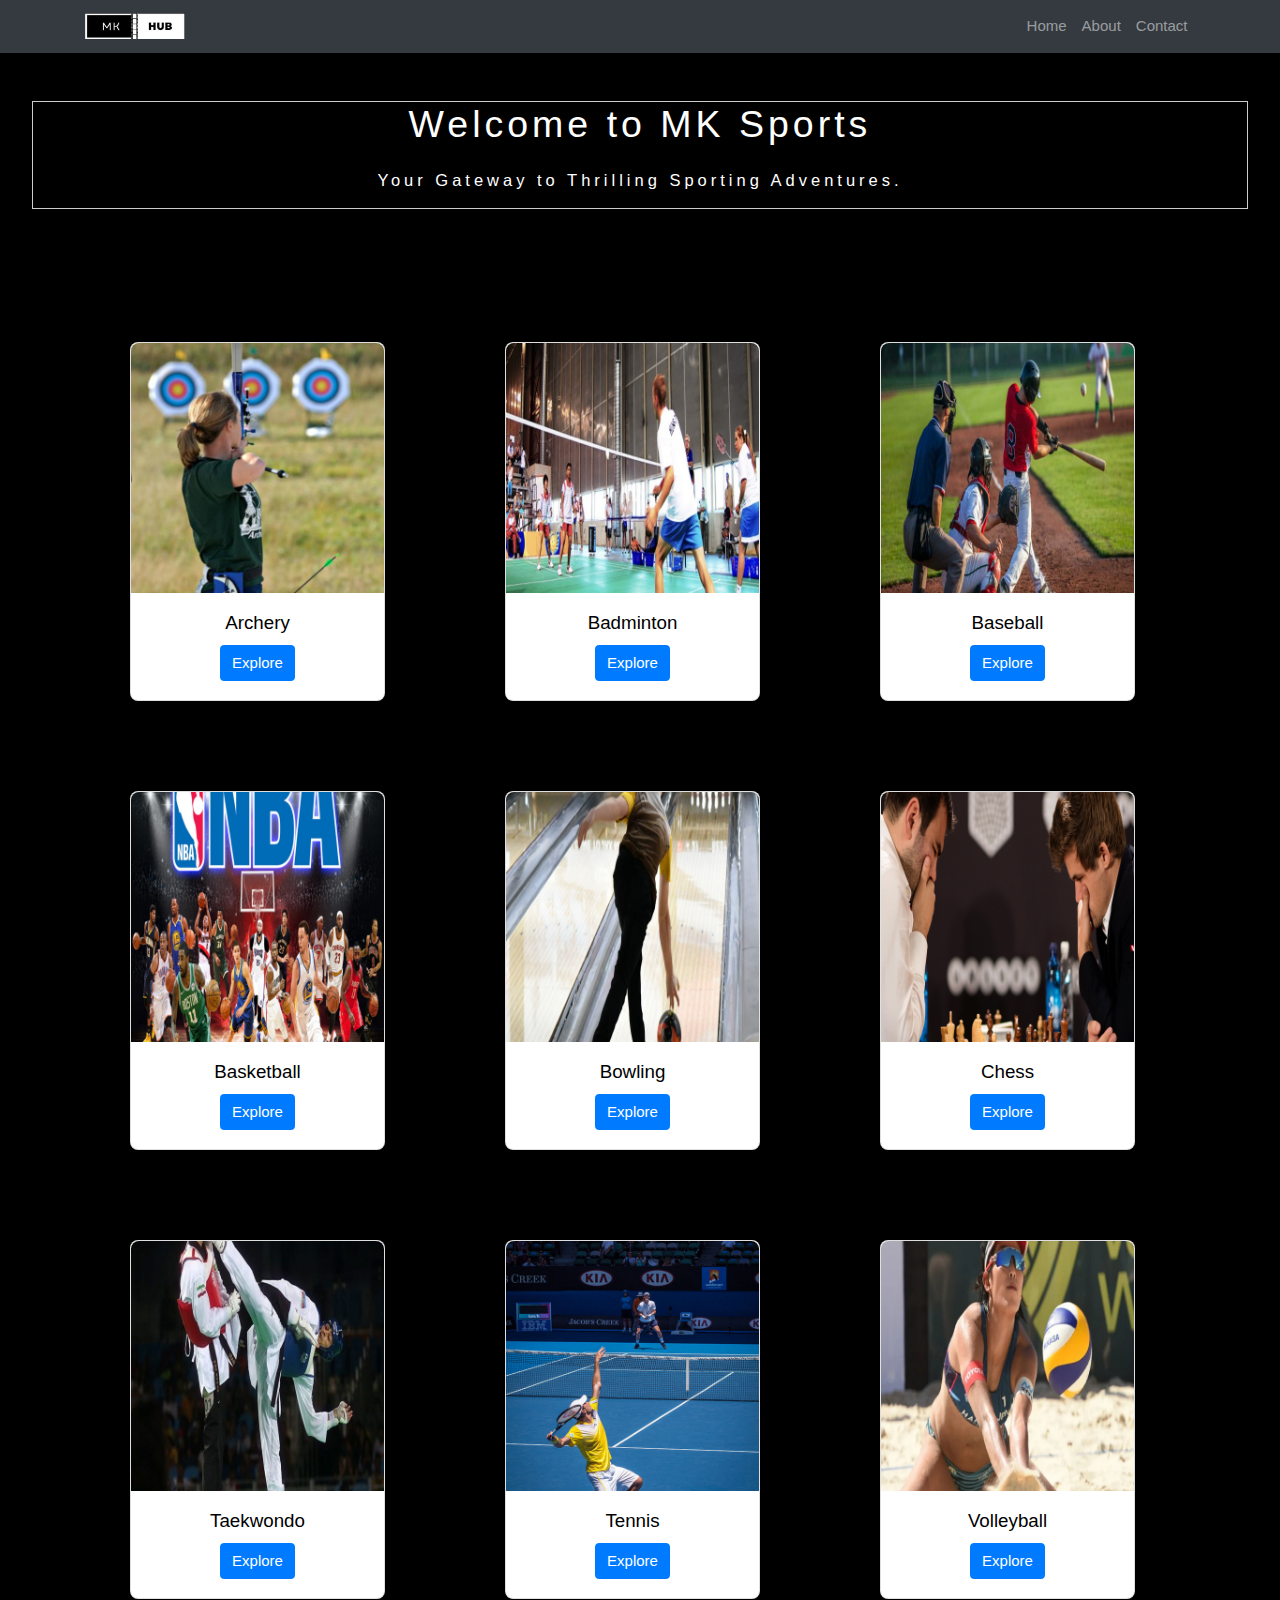
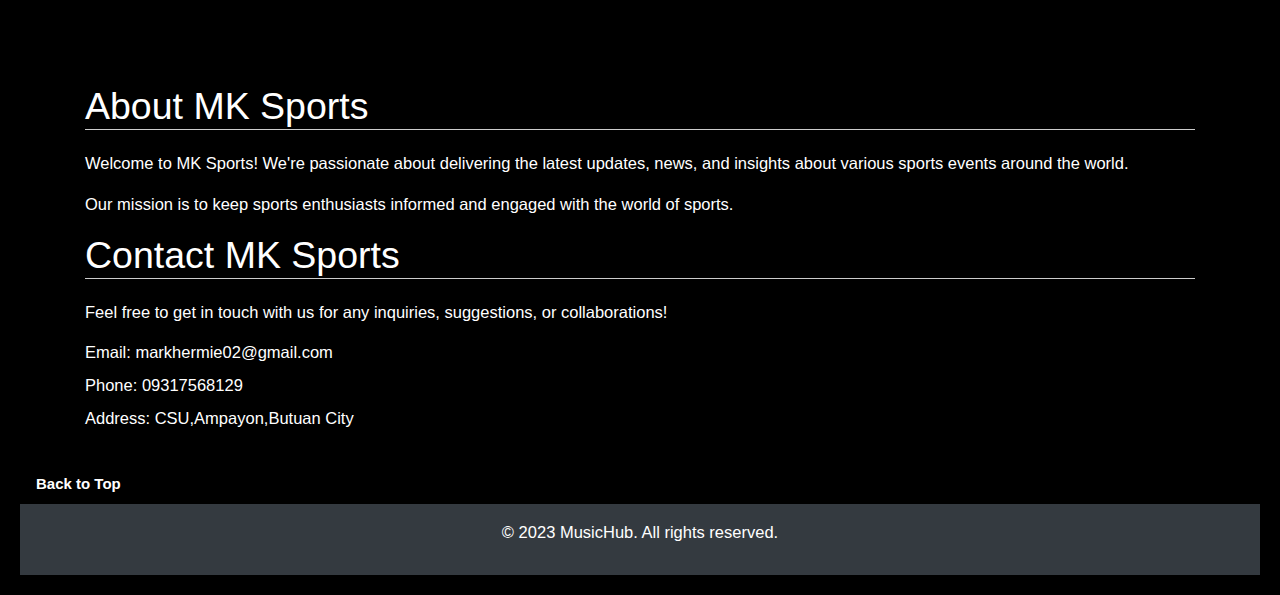
<file: sports.html>
<!DOCTYPE html>
<html>
<head>
    <title>Sports Section</title>
    <link rel="stylesheet" href="https://www.w3schools.com/w3css/4/w3.css">
    <link rel="stylesheet" href="https://stackpath.bootstrapcdn.com/bootstrap/4.5.2/css/bootstrap.min.css">
    <link rel="shortcut icon" type="x-icon" href="logo.png">
    <style>
       /* Custom styles */
       body {
            background-color: black; /* Dark background color */
            color: white; /* Text color */
            font-family: Arial, sans-serif;
            margin: 0;
            padding: 0;
        }

        header {
            background-color: #333;
            color: #fff;
            text-align: center;
            padding: 50px 0;
        }

        header h1 {
            font-size: 40px;
            margin-bottom: 5px;
        }

        header p {
            font-size: 18px;
            font-weight: bold;
        }

        .sports-link {
            margin: 45px;
        }

        .card {
            border-radius: 8px;
            box-shadow: 0 2px 4px rgba(0, 0, 0, 0.1);
            transition: transform 0.3s ease;
            color: black;
        }

        .card:hover {
            transform: translateY(-5px);
        }

        .card img {
            border-radius: 8px 8px 0 0;
        }
        .card-img-top {
        width: 100%;
        height: 250px; /* Adjust the height as needed */
        object-fit: cover;
     }
        main {
  padding: 20px;
}

h1 {
  font-size: 2.5em;
  margin-bottom: 20px;
}

p {
  font-size: 1.1em;
  line-height: 1.6;
  margin-bottom: 15px;
}

ul.contact-info {
  list-style: none;
  padding: 0;
}

ul.contact-info li {
  font-size: 1.1em;
     margin-bottom: 8px;
}
.logo {
    width: 100px;
    cursor: pointer;
    height: auto; /* Maintain aspect ratio */
        /* Or specify height as well if needed */
        }
    </style>
</head>
<body>
   <!-- Navigation -->
   <nav class="navbar navbar-expand-lg navbar-dark bg-dark" id="home">
    <div class="container">
        <img src="logoo.jpg" alt="logo" class="logo">
        <button class="navbar-toggler" type="button" data-toggle="collapse" data-target="#navbarNav" aria-controls="navbarNav" aria-expanded="false" aria-label="Toggle navigation">
            <span class="navbar-toggler-icon"></span>
        </button>
        <div class="collapse navbar-collapse" id="navbarNav">
            <ul class="navbar-nav ml-auto">
                <li class="nav-item">
                    <a class="nav-link" href="./">Home</a>
                </li>
                <li class="nav-item">
                    <a class="nav-link" href="#about">About</a>
                </li>
                <li class="nav-item">
                    <a class="nav-link" href="#contact">Contact</a>
                </li>
            </ul>
        </div>
    </div>
</nav>

        <div class="w3-container w3-padding-32 w3-margin">
            <div class="w3-center w3-wide w3-border"><h1>Welcome to MK Sports</h1>
            <p>Your Gateway to Thrilling Sporting Adventures.</p>
            </div>
        </div>

    <main>
      <main class="container w3-center">
        <div class="row">
          <div class="col-md-6 col-lg-3 sports-link">
            <div class="card">
                <img src="archery.jpg" alt="Archery" class="card-img-top">
                <div class="card-body">
                    <h5 class="card-title">Archery</h5>
                    <a href="https://www.worldarchery.sport/" target="_blank" class="btn btn-primary">Explore</a>
                </div>
            </div>
        </div>
        <div class="col-md-6 col-lg-3 sports-link">
            <div class="card">
                <img src="badminton.jpg" alt="Badminton" class="card-img-top">
                <div class="card-body">
                    <h5 class="card-title">Badminton</h5>
                    <a href="https://bwfbadminton.com/" target="_blank" class="btn btn-primary">Explore</a>
                </div>
            </div>
        </div>
        <div class="col-md-6 col-lg-3 sports-link">
            <div class="card">
                <img src="bb.jpg" alt="Baseball" class="card-img-top">
                <div class="card-body">
                    <h5 class="card-title">Baseball</h5>
                    <a href="https://www.mlb.com/" target="_blank" class="btn btn-primary">Explore</a>
                </div>
            </div>
        </div>
        <div class="col-md-6 col-lg-3 sports-link">
          <div class="card">
              <img src="nba.png" alt="Basketball" class="card-img-top">
              <div class="card-body">
                  <h5 class="card-title">Basketball</h5>
                  <a href="https://nba.onesports.ph/?gr=www" target="_blank" class="btn btn-primary">Explore</a>
              </div>
          </div>
      </div>
      <div class="col-md-6 col-lg-3 sports-link">
          <div class="card">
              <img src="bowling.png" alt="Bowling" class="card-img-top">
              <div class="card-body">
                  <h5 class="card-title">Bowling</h5>
                  <a href="https://www.bowling.com/" target="_blank" class="btn btn-primary">Explore</a>
              </div>
          </div>
      </div>
      <div class="col-md-6 col-lg-3 sports-link">
          <div class="card">
              <img src="chess.png" alt="Chess" class="card-img-top">
              <div class="card-body">
                  <h5 class="card-title">Chess</h5>
                  <a href="https://www.chess.com/" target="_blank" class="btn btn-primary">Explore</a>
              </div>
          </div>
        </div>
      <div class="col-md-6 col-lg-3 sports-link">
        <div class="card">
            <img src="taekwondo.jpg" alt="Taekwondo" class="card-img-top">
            <div class="card-body">
                <h5 class="card-title">Taekwondo</h5>
                <a href="https://blackbeltwiki.com/taekwondo" target="_blank" class="btn btn-primary">Explore</a>
            </div>
        </div>
    </div>
    <div class="col-md-6 col-lg-3 sports-link">
        <div class="card">
            <img src="tennis.jpg" alt="Tennis" class="card-img-top">
            <div class="card-body">
                <h5 class="card-title">Tennis</h5>
                <a href="https://www.tennis.com/" target="_blank" class="btn btn-primary">Explore</a>
            </div>
        </div>
    </div>
    <div class="col-md-6 col-lg-3 sports-link">
        <div class="card">
            <img src="vb.jpg" alt="Volleyball" class="card-img-top">
            <div class="card-body">
                <h5 class="card-title">Volleyball</h5>
                <a href="https://en.volleyballworld.com/" target="_blank" class="btn btn-primary">Explore</a>
            </div>
        </div>
    </div>
</div>
</main>
  <main>
    <section class="container about-section" id="about">
      <h1 class="w3-border-bottom">About MK Sports</h1>
      <p>Welcome to MK Sports! We're passionate about delivering the latest updates, news, and insights about various sports events around the world.</p>
      <p>Our mission is to keep sports enthusiasts informed and engaged with the world of sports.</p>
      <!-- You can add more content as needed -->
    </section>

    <section class="container contact-section" id="contact">
      <h1 class="w3-border-bottom">Contact MK Sports</h1>
      <p>Feel free to get in touch with us for any inquiries, suggestions, or collaborations!</p>
      <ul class="contact-info">
        <li>Email: markhermie02@gmail.com</li>
        <li>Phone: 09317568129</li>
        <li>Address: CSU,Ampayon,Butuan City</li>
      </ul>
      <!-- You can add a contact form or more contact details as needed -->
    </section>
  </main>
  <div class="w3-hide-small">    
    <a href="#home" class="w3-button"><b>Back to Top</b></a>
   </div>



<script src="https://code.jquery.com/jquery-3.5.1.slim.min.js"></script>
<script src="https://cdn.jsdelivr.net/npm/@popperjs/core@2.9.1/dist/umd/popper.min.js"></script>
<script src="https://stackpath.bootstrapcdn.com/bootstrap/4.5.2/js/bootstrap.min.js"></script>

<footer class="bg-dark text-white py-3 text-center">
    <div class="container">
        <p>&copy; 2023 MusicHub. All rights reserved.</p>
    </div>
</footer>
  </body>
</html>
</file>
<file: my.css>
*{
    margin: 0%;
    padding: 0%;
    font-family: sans-serif;
}

.banner {
    width: 100%;
    height: 100vh;
    background-image: linear-gradient(rgba(0,0,0,0.75),rgba(0,0,0,0.75)),url(backg.avif);
    background-size: cover;
    background-position: center;
}
.navbar{    
    width: 85%;
    margin: auto;
    padding: 35px 0;
    display: flex;
    align-items: center;
    justify-content: space-between;
}

.logo {
    width: 100px;
    cursor: pointer;
    height: auto; /* Maintain aspect ratio */
        /* Or specify height as well if needed */
    
 }

.navbar ul li{
    list-style: none;
    display: inline-block;
    margin: 0 20px;
    position: relative;
}

.navbar ul li a{
    text-decoration: none;
    color: white;
    text-transform: uppercase;
}

.navbar ul li::after{
    content: '';
    height: 3px;
    width: 0;
    background: #009688;
    position: absolute;
    left: 0;
    bottom: -10px;
    transition: 0.5s;
}

.navbar ul li:hover:after{
    width: 100%;
}

.content {
    width: 100%;
    position: absolute;
    top: 50%;
    transform: translateY(-50%);
    text-align: center;
    color: #fff;
}

.content h1{
    font-size: 50px;
    margin-top: 80px;
}

.content p{
    margin: 20px auto;
    font-weight: 100;
    line-height: 25px;
}

button{
    width: 200px;
    padding: 15px 0;
    text-align: center;
    margin: 20px 10px;
    border-radius: 25px;
    font-weight: bold;
    border: 2px solid #009688;
    background: transparent;
    color: #fff;
    cursor: pointer;
    position: relative;
    overflow: hidden;
}
span{
    background: #009688;
    height: 100%;
    width: 0;
    border-radius: 25px;
    position: absolute;
    left: 0;
    bottom: 0;
    z-index: -1;
    transition: 0.5s;
}

button:hover span{
    width: 100%;
}

button:hover{
    border: none;
}
</file>
